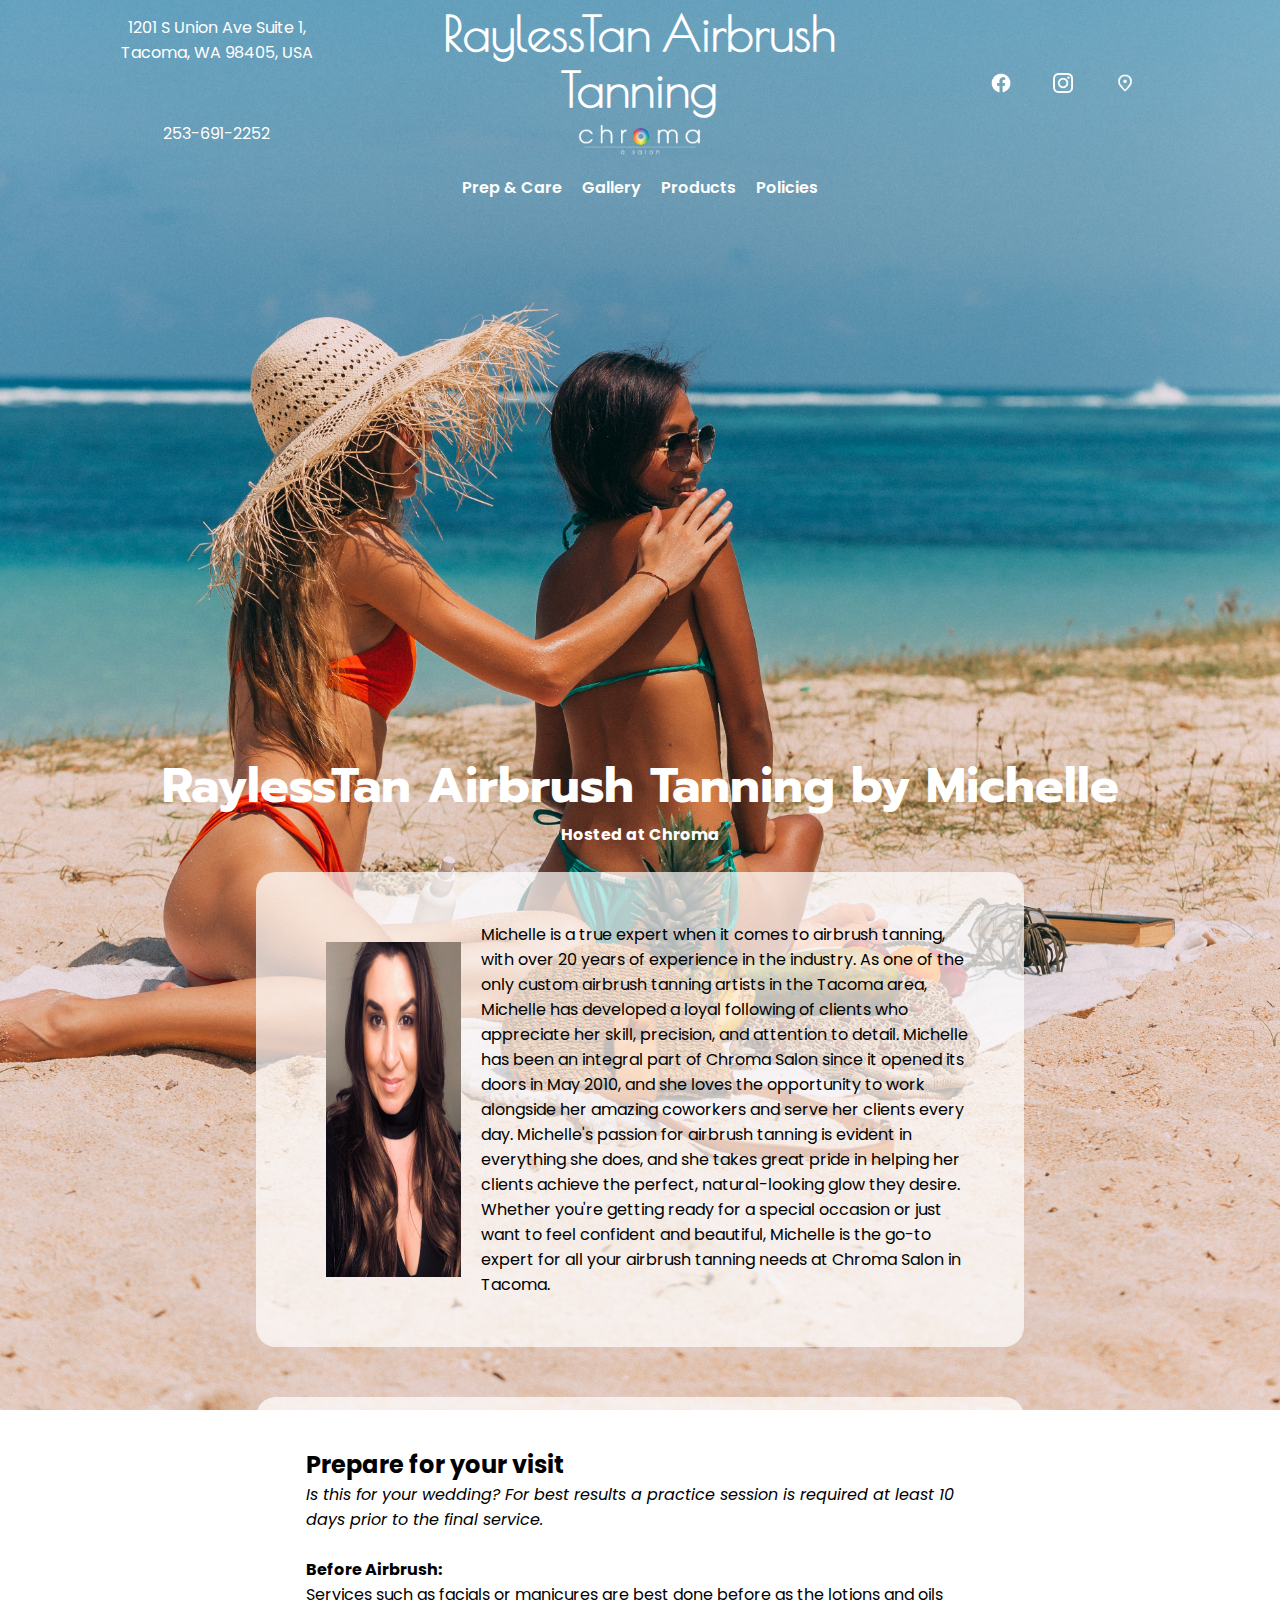
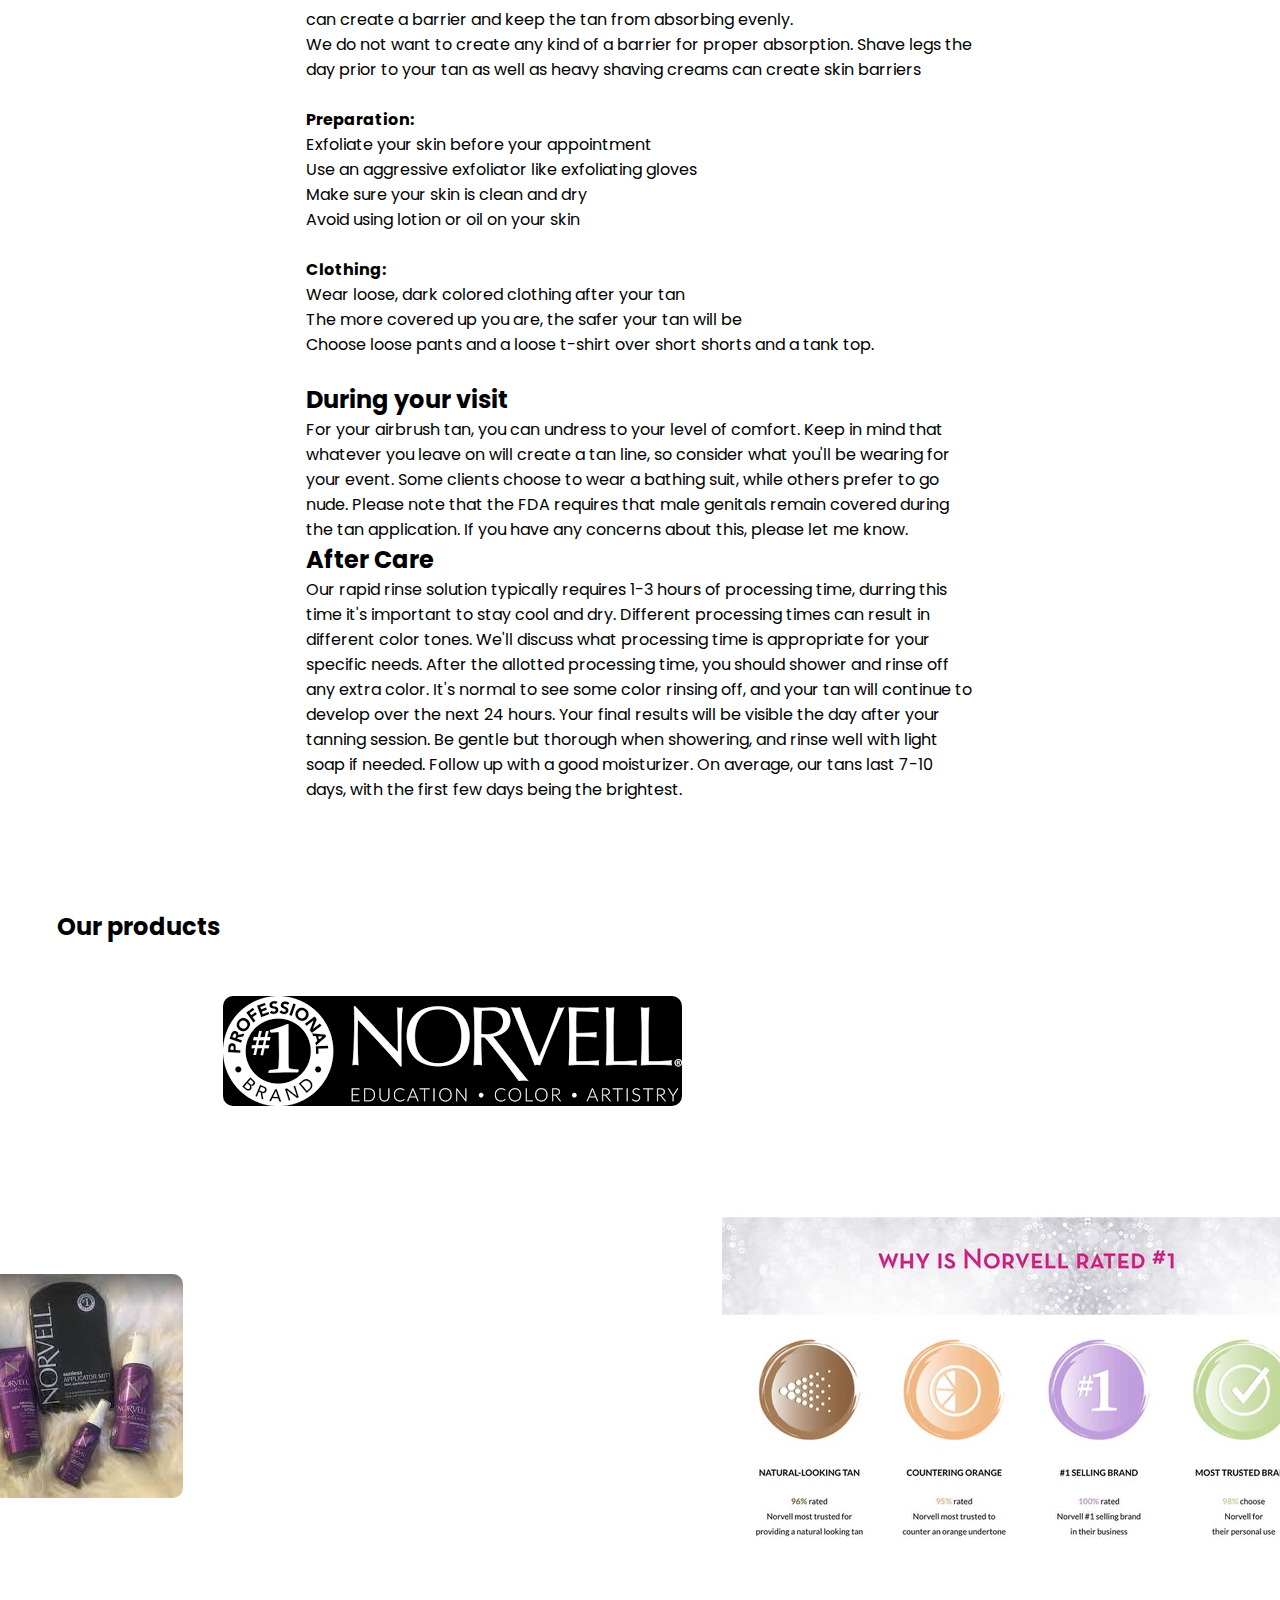
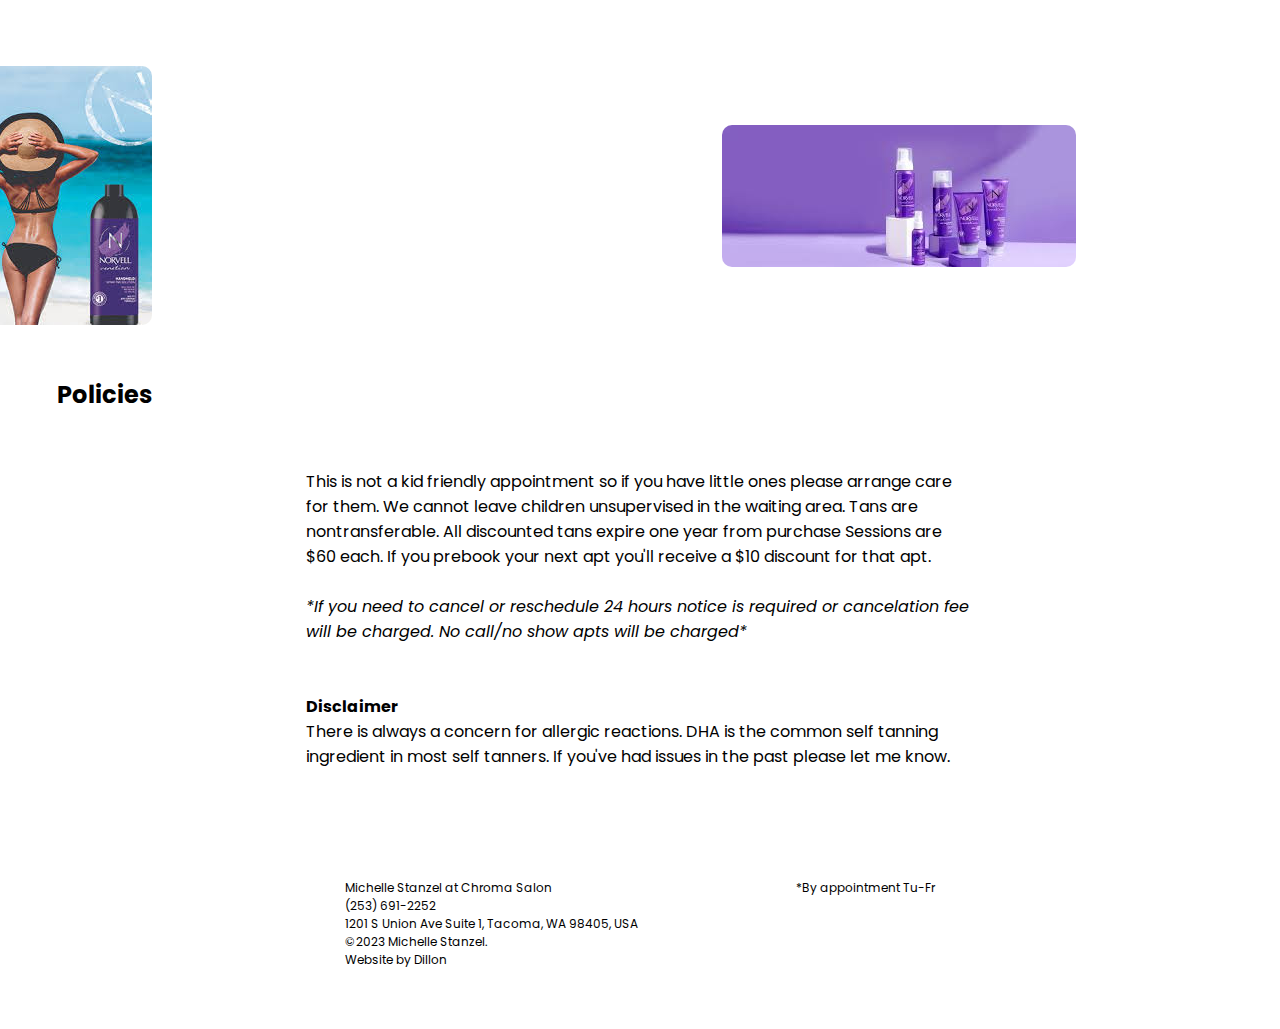
<file: index.html>
<!DOCTYPE html>
<html lang="en">
<head>
    <meta charset="UTF-8">
    <meta http-equiv="X-UA-Compatible" content="IE=edge">
    <meta name="viewport" content="width=device-width, initial-scale=1.0">
    <title>RaylessTan Airbrush Tanning</title>
    <link rel="preconnect" href="https://fonts.googleapis.com">
<link rel="preconnect" href="https://fonts.gstatic.com" crossorigin>
<link rel="preconnect" href="https://fonts.googleapis.com">
<link rel="preconnect" href="https://fonts.gstatic.com" crossorigin>
<link href="https://fonts.googleapis.com/css2?family=Poppins:wght@300&family=Prompt:wght@100&display=swap" rel="stylesheet">    
<link rel="stylesheet" href="https://fonts.googleapis.com/css2?family=Material+Symbols+Outlined:opsz,wght,FILL,GRAD@20..48,100..700,0..1,-50..200" />
<link href="https://fonts.googleapis.com/css2?family=Poiret+One&display=swap" rel="stylesheet">   
<link rel="stylesheet" href="style.css">
    <script src="script.js" defer></script>
</head>
<body>
    <div class="background">
        <div id="topest">
        <div class="topContainer" id="top">
        
            <div class="contact">
               
                <a class="whiteTxt" href="https://www.google.com/maps/place/Chroma+Salon/@47.2496855,-122.483303,17z/data=!3m1!4b1!4m5!3m4!1s0x0:0xe6fd442cbcebf794!8m2!3d47.2496855!4d-122.483303" class="socialLink"> 
                    <p class="contactInfoTxt address">1201 S Union Ave Suite 1,<br> Tacoma, WA 98405, USA</p></a>
                    <a class="whiteTxt " href="tel:2536912252"><p class="contactInfoTxt phone bookBtn" id="phoneNumber">253-691-2252</p></a>
            </div>
            <div class="imageDiv">
                <h1 class="raylessLogo">RaylessTan Airbrush Tanning</h1>
          <a href="https://www.chromasalontacoma.com/"> <img class="chromaLogoImg" src="images/logo-chroma.webp" alt="Chroma salon logo"></a>
        </div>
    <div class="contactInfoDiv">
        <a href="https://www.facebook.com/ChromaSalonTacoma/" class="socialLink">
            <img class="socialLink"  src="images/f_logo_RGB-White_58.png" alt="facebook"></a>
           <a href="https://www.instagram.com/chromasalontacoma/" class="socialLink">
            <img class="socialLink"  src="images/Instagram_Glyph_White.png" alt="instagram"></a>
           <a href="https://www.google.com/maps/place/Chroma+Salon/@47.2496855,-122.483303,17z/data=!3m1!4b1!4m5!3m4!1s0x0:0xe6fd442cbcebf794!8m2!3d47.2496855!4d-122.483303" class="socialLink">
            <img src="images/location_on_white.png" alt="location icon" class="socialLink"></a>
        
    </div>
    
    </div>
    <div class="navBar">
       <a class="whiteTxt" href="#prep"> <div class="navLink">Prep & Care</div></a>
       <a class="whiteTxt"  id="galleryBtn" href=""><div class="navLink">Gallery</div></a>      
       <a class="whiteTxt" href="#products"><div class="navLink">Products</div></a>
       <a class="whiteTxt" href="#policies"> <div class="navLink">Policies</div></a>

    </div>
</div>
<div class="gap"></div>

<div class="container hiddenOverflow" id="container">


    <div class="section transbox first">
        <h1 class="headline">RaylessTan Airbrush Tanning by Michelle</h1>
        <h4 class="whiteTxt">Hosted at Chroma</h4><br>
    </div>
    <div class="topBtnDiv " id="topBtn"><a href="#top" class="topBtn whiteTxt">Top</a></div>
        <div class="section bio-section flex" >
            <img src="images/bio-pic.jpeg" class='bio-pic' alt="Michlle head shot">
        <p class="bio">Michelle is a true expert when it comes to airbrush tanning, with over 20 years of experience in the industry. As one of the only custom airbrush tanning artists in the Tacoma area, Michelle has developed a loyal following of clients who appreciate her skill, precision, and attention to detail. Michelle has been an integral part of Chroma Salon since it opened its doors in May 2010, and she loves the opportunity to work alongside her amazing coworkers and serve her clients every day. Michelle's passion for airbrush tanning is evident in everything she does, and she takes great pride in helping her clients achieve the perfect, natural-looking glow they desire. Whether you're getting ready for a special occasion or just want to feel confident and beautiful, Michelle is the go-to expert for all your airbrush tanning needs at Chroma Salon in Tacoma.</p>
    </div>

    <div id="prep"></div>
    
    


 
       
        <div class="prep section" >
            <h2 class="header">Prepare for your visit</h2>
            <p><em>Is this for your wedding? For best results a practice session is required at least 10 days prior to the final service.</em></p>
        <br>
            <h4 class="header">Before Airbrush:</h4>
            <p>Services such as facials or manicures are best done before as the lotions and oils can create a barrier and keep the tan from absorbing evenly.</p>
            <p>We do not want to create any kind of a barrier for proper absorption. Shave legs the day prior to your tan as well as heavy shaving creams can create skin barriers</p>
            <br>
            <h4 class="header">Preparation:</h4>
            <p>Exfoliate your skin before your appointment</p>
                <p>Use an aggressive exfoliator like exfoliating gloves</p>
                    <p>Make sure your skin is clean and dry</p>
                        <p>Avoid using lotion or oil on your skin</p>
            <br>
            <h4 class="header">Clothing:</h4>
            <p>Wear loose, dark colored clothing after your tan</p>
                <p>The more covered up you are, the safer your tan will be</p>
                    <p>Choose loose pants and a loose t-shirt over short shorts and a tank top.</p>
            <br>
        
        

       
            <h2 class="header">During your visit</h2>
        <p>For your airbrush tan, you can undress to your level of comfort. Keep in mind that whatever you leave on will create a tan line, so consider what you'll be wearing for your event. Some clients choose to wear a bathing suit, while others prefer to go nude.

            Please note that the FDA requires that male genitals remain covered during the tan application. If you have any concerns about this, please let me know.</p>
        
       
        
            <h2 class="header">After Care</h2>
            <p>Our rapid rinse solution typically requires 1-3 hours of processing time, durring this time it's important to stay cool and dry.
            Different processing times can result in different color tones. We'll discuss what processing time is appropriate for your specific needs.
            After the allotted processing time, you should shower and rinse off any extra color. It's normal to see some color rinsing off, and your tan will continue to develop over the next 24 hours. Your final results will be visible the day after your tanning session. Be gentle but thorough when showering, and rinse well with light soap if needed. Follow up with a good moisturizer.
            On average, our tans last 7-10 days, with the first few days being the brightest.
            </p>
            
        </div>
      
    <h2 id="products" class="sectionHeader">Our products</h2>
   
       
            <div class="products section transbox">
                
        
        <p></p>
        <img src="images/Norvell.png" alt="Norvell logo" class="productImg">
<p></p>
        <img src="images/Retail Photo2.jpeg" alt="norvell product on white fur" class="productImg">
        <h2 class="header whiteTxt">Airbrush solutions that deliver<br> flawless color and lasting results.</h2>
        <img src="images/Norvell .jpeg" alt="reasons to trust norvell" class="productImg">
        <img src="images/Norvell Pic.jpeg" alt="tan woman facing the ocean" class="productImg">
       <p></p>
        <img src="images/Retail Pic.jpeg" alt="norvell product purple background" class="productImg">

    </div>

    
    
    <h2 id="policies" class="sectionHeader">Policies</h2>
   
        
    
        <div class="policies section">
            
            <p>This is not a kid friendly appointment so if you have little ones please arrange care for them. We cannot leave children unsupervised in the waiting area.
 

                Tans are nontransferable. All discounted tans expire one year from purchase
                Sessions are $60 each. If you prebook your next apt you'll receive a $10 discount for that apt. 
                
            <br>  <br>  <em>*If you need to cancel or reschedule 24 hours notice is required or cancelation fee will be charged. No call/no show apts will be charged*</em></p><br><br>
        <h4>Disclaimer</h4>
                <p>There is always a concern for allergic reactions. DHA is the common self tanning ingredient in most self tanners. If you've had issues in the past please let me know.</p>
            </div>
   
   
    <div class="footer section">
        <p>Michelle Stanzel at Chroma Salon<br>
        <a class="blkTxt" href="tel:2536912252">(253) 691-2252</a><br>
        <a class="blkTxt" href="https://www.google.com/maps/place/Chroma+Salon/@47.2496855,-122.483303,17z/data=!3m1!4b1!4m5!3m4!1s0x0:0xe6fd442cbcebf794!8m2!3d47.2496855!4d-122.483303" class="socialLink">
    
        1201 S Union Ave Suite 1, Tacoma, WA 98405, USA</a><br>
        ©2023 Michelle Stanzel.<br>
        Website by Dillon</p>
        
        <div class="hours">*By appointment Tu-Fr</div>
       </div>
</div>
<div class="galleryContainer">
    
<div class="gallery" id="galleryDiv">
    
    <div class="mySlides fade">
        <div class="numbertext">1 / 6</div>
        <img src="images/Aaronedit.jpeg" alt="" class="clientImg">
       
      </div>
      <div class="mySlides fade">
        <div class="numbertext">2 / 6</div>
        <img src="images/Amyedit (1).jpeg" alt="" class="clientImg">
        
      </div>
      <div class="mySlides fade">
        <div class="numbertext">3 / 6</div>
        <img src="images/BethanyEdit.jpeg" alt="" class="clientImg">
       
      </div>
      <div class="mySlides fade">
        <div class="numbertext">4 / 6</div>
        <img src="images/brianedit.jpeg" alt="" class="clientImg">
       
      </div>
      <div class="mySlides fade">
        <div class="numbertext">5 / 6</div>
        <img src="images/DSCN1399.jpeg" alt="" class="clientImg">
        
      </div>
      <!-- <div class="mySlides fade">
        <div class="numbertext">6 / 9</div>
        <img src="images/DSCN1403.jpeg" alt="" class="clientImg">
        
      </div> -->
      <!-- <div class="mySlides fade">
        <div class="numbertext">7 / 9</div>
        <img src="images/DSCN1404.jpeg" alt="" class="clientImg">
        
      </div> -->
      <!-- <div class="mySlides fade">
        <div class="numbertext">8 / 9</div>
        <img src="images/DSCN1406.jpeg" alt="" class="clientImg">
        
      </div> -->
      <div class="mySlides fade">
        <div class="numbertext">6 / 6</div>
        <img src="images/DSCN1406edit.JPG" alt="" class="clientImg"><br>
        
      </div>
      
      
     
      
   
      <div class="galleryBtnDiv">
        <span class="prevNext" onclick="plusSlides(-1)">&#10094;</span>
        <span class="dot" onclick="currentSlide(1)"></span>
        <span class="dot" onclick="currentSlide(2)"></span>
        <span class="dot" onclick="currentSlide(3)"></span>
        <span class="dot" onclick="currentSlide(4)"></span>
        <span class="dot" onclick="currentSlide(5)"></span>
        <span class="dot" onclick="currentSlide(6)"></span>
        <!-- <span class="dot" onclick="currentSlide(7)"></span>
        <span class="dot" onclick="currentSlide(8)"></span> -->
        <!-- <span class="dot" onclick="currentSlide(9)"></span> -->
        <span class="prevNext" onclick="plusSlides(1)">&#10095;</span><br>
        <div class="closeBtnDiv"><span class="x" onclick="closeGallery(event)">Close</span></div>
        
      </div>
    
</div>

</div>
</div>
</body>
</html>
</file>
<file: style.css>
*{
    margin: 0;
    padding: 0;
    box-sizing:border-box
}
:root{
    --mainFont: 'Poppins', sans-serif;
    --grayColor:  rgb(0, 0, 0, 0.5);
    --blueColor: #3e5063;
    --tanColor: #D2B48C;
    --bronzeColor: #cd7f32;
}
a:link.whiteTxt{
    text-decoration: none;
    color: white;
    
}
a:link.blkTxt{
    color: black;
    text-decoration: none;
}
a:visited.whiteTxt{
    color: white;
}
a:link, a:visited.whiteTxt{
   color: white;
    text-decoration: none;
  
  }
a:visited.blkTxt{
    color: black;
    text-decoration: none;
  }
.background{    
    background-image: url(images/pexels-mikhail-nilov-8157984.jpg);    
    background-attachment: fixed;
    background-position: center;
    background-repeat: no-repeat;
    background-size: cover;
    font-family:var(--mainFont);
    margin: 0;
    position: absolute;
    width: 100%;
    z-index: -1;
}

.topImg{
    display: flex;
    justify-content: center;
    align-items: center;
}

.blur{
    filter: blur(10px);
}
.bookBtn{
  
    width: fit-content;
    padding: 3px;
    margin: 1px;
}
.topContainer{
    display: grid;
    grid-template-columns: 1fr 1fr 1fr;
    align-content: center;
    justify-content: center;
   
    padding: 5px;
    color: white;
}
.raylessLogo{
    font-family: 'Poiret One', cursive;
    font-size: 3rem;
}

.chromaLogoImg{
    display: flex;
    max-width: 150px;
} 
.imageDiv{
    display: flex;
    text-align: center;
    justify-content: center;
    flex-direction: column; 
    align-items: center;
}
.contactInfoDiv{
    display: flex;
    justify-content: center;
    padding: 10px;
    align-items: center;
    text-align: center;
}

.contact{
    text-align: center;
    display: flex;
    flex-direction: column;
    align-items: center;
    padding: 10px;
    justify-content: space-between;
}
.topBtn{
    border-radius: 50%;
    width: 50px;
    height: 50px;
    border: none;
    outline: none;
    position: fixed;
    background-color: var(--bronzeColor);
    color: black;   
    text-align: center;
    align-items: center;
    justify-content: center;
    display: flex;
    bottom: 20px;
    right: 30px;
}
.displayNone{
    display: none;
}
.first{
    text-align: center;   
}

.prep{   
    display: flex;
    align-items: start;
    flex-direction: column;   
}
.navBar{ 
    display: flex;
    justify-content: center; 
    color: white;
    font-weight: 600;    
}

.navLink{    
    font-size: 1rem;
    padding: 10px;
}
.address:hover,
.bookBtn:hover,
.navLink:hover{
    background-color: var(--tanColor);
    cursor: pointer;
}
.gap{
    height: 60vh;
}
.header{
    font-family: var(--mainFont);
}

.sectionHeader{
    font-family: var(--mainFont);
    padding: 7px;
    margin-left: 50px;
}
.whiteTxt{
    color: white;
}

li{
    list-style: none;
}
.socialLink{
    height: 20px;
    margin: 1px;
}

 .section{
    margin: 0px 20vw 50px 20vw;
    padding: 50px;
    background-color: rgb(255, 255, 255, 0.7);
    border-radius: 20px;
    
 }

 .transbox{
    padding: 0px;
    margin: 0px;  
    background-color: transparent;
}

.headline{
    font-size: 3rem;
    font-family: 'Prompt', sans-serif;
    color: white;
}

.products{
    display: grid;
    grid-template-columns: auto auto auto;
    padding: 25px;
    justify-content: center;
    align-items: center;       
}

.products>img{
    border-radius: 10px;
    margin: 20px;
}

.hide{
    display: none;
}

.flex{
    display: flex;
}

.bio-pic{
    width: 175px;
    padding: 20px;
    
}

.center{
    align-content: center;
    text-align: center;
    justify-content: center;
}
.gallery{
    position: fixed;
    top: 0;
    left: 0;
    right: 0;
    bottom: 30%;
    margin: auto;
    max-height: fit-content;
    background-color: black;
    padding: 25px;
    text-align: center; 
    flex-direction: column;
    width: 400px;
    border-radius: 10px;
}
.galleryBtnDiv{
    display: flex;
    flex-wrap: wrap;
    max-width: 100%;
    align-items: center;
    justify-content: center;
}
.closeBtnDiv{
   align-self: center;
   width: 100%;
   padding: 10px;
}
.hiddenOverflow{
    overflow: hidden;
}
.clientImg{
    max-height: 200px;
    object-fit: cover;
    
}
.disable-scroll{
    overflow-y: hidden;
}
.closeGallery{
    border-radius: 50%;
    background-color: var(--bronzeColor);
    color: white;
    width: 30px;
    height: 30px;
    display: flex;
    justify-content: center;  
    align-items: center;
    position: fixed; /* Fixed/sticky position */
    bottom: 20vh; /* Place the button at the bottom of the page */
    right: 10vw; /* Place the button 30px from the right */
    z-index: 99; /* Make sure it does not overlap */
}
/* Hide the images by default */
.mySlides {
    display: none;
   
}
  
  /* On hover, add a black background color with a little bit see-through */
.prevNext:hover{
    cursor: pointer;
    background-color: rgba(0,0,0,0.8);
}
.prevNext{
    color: white;
}  
  /* Caption text */
.text {
    color: #f2f2f2;
    font-size: 15px;
    padding: 8px 12px;
    position: absolute;
    bottom: 8px;
    width: 100%;
    text-align: center;
}
  
  /* Number text (1/3 etc) */
.numbertext {
    color: #f2f2f2;
    font-size: 12px;
    padding: 8px 12px;
    position: absolute;
    top: 0;
}
  
  /* The dots/bullets/indicators */
.dot {
    cursor: pointer;
    height: 20px;
    width: 20px;
    margin: 0 2px;
    background-color: #bbb;
    border-radius: 50%;
    display: inline-block;
    transition: background-color 0.6s ease;
}

.x {
    font-size: 18px;
    background-color: var(--bronzeColor);
    border-radius: 5px;
    width: 20px;
    height: 20px;
    padding: 5px;
    cursor: pointer;
    display: inline;
}
.active, .dot:hover {
    background-color: #717171;
}
  
  /* Fading animation */
.fade {
    animation-name: fade;
    animation-duration: 1.5s;
}

.footer{
    display: flex;
    justify-content: space-around;
    padding: 10px;
    font-size: 12px;
}
.contactInfoDiv{
    justify-content: center;
}
.contactInfoDiv img{
    margin: 0px 20px 0px 20px;
}

@keyframes fade {
    from {opacity: .4}
    to {opacity: 1}
  }
@media screen and (max-width: 800px) {
    .topContainer{
        display: flex;
        flex-direction: column;
        justify-content: center;
        align-content: center;
    }
    .address{
        display: none;
    }
    .products{
        display: flex;
        flex-direction: column;
    }    
   
 
    .section{
        flex-direction: column;
        padding: 40px;
        margin: 0px 7vw 50px 7vw;
        border-radius: 20px;
    }
    .productImg{
        max-width: 400px;
    }
    .bio-pic{
        align-self: center;
       
    }
    .gap{
        height: 32vh;
    }
}
</file>
